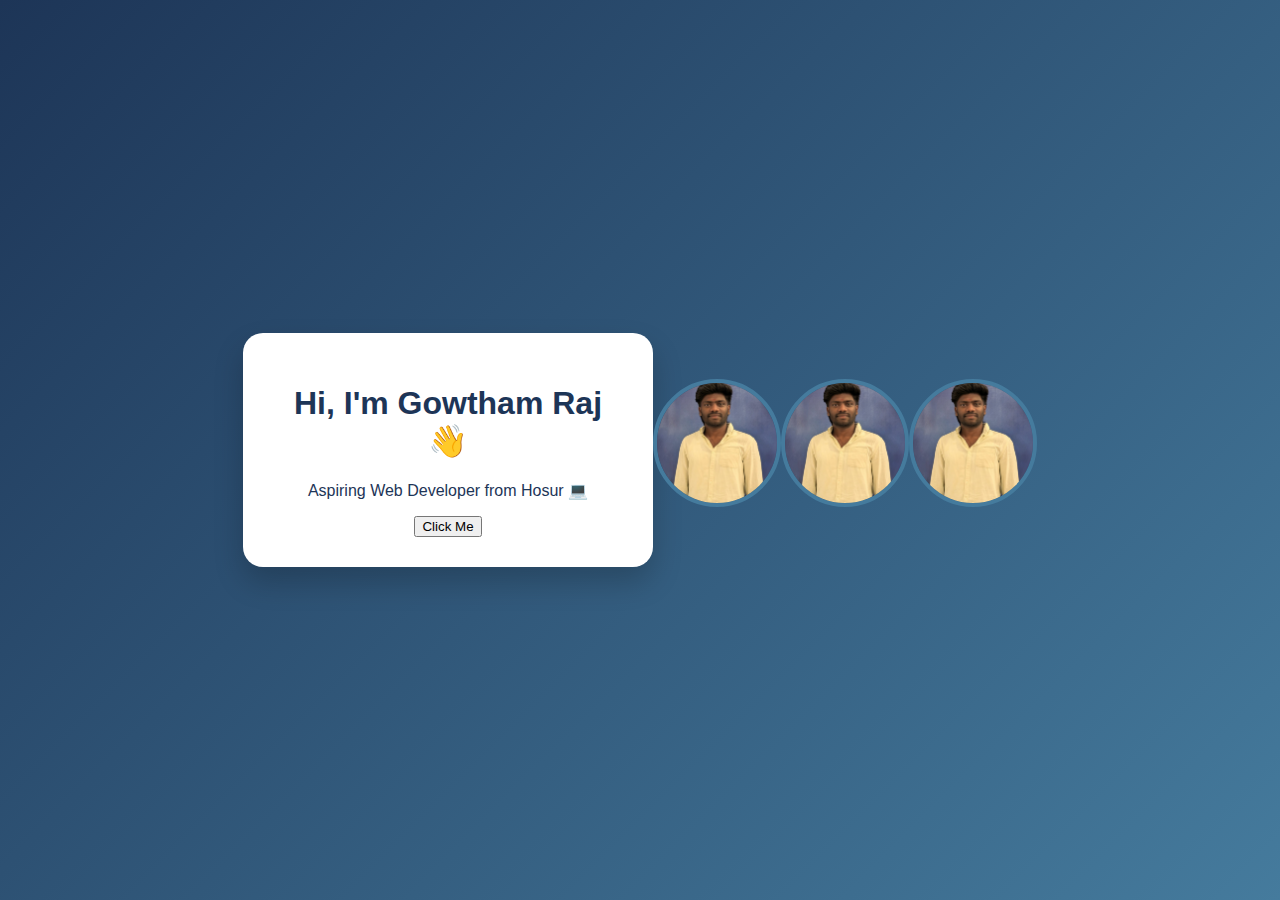
<file: index.html>
<!DOCTYPE html>
<html lang="en">
<head>
  <meta charset="UTF-8" />
  <meta name="viewport" content="width=device-width, initial-scale=1.0" />
  <title>Gowtham Raj - Web Developer</title>
  <link rel="stylesheet" href="style.css" />
</head>
<body>
  <div class="container">
    <h1>Hi, I'm Gowtham Raj 👋</h1>
    <p>Aspiring Web Developer from Hosur 💻</p>
    <button onclick="sayHi()">Click Me</button>
  </div>
 <!-- Profile Image Inside Body -->
  <img src="gowtham.jpg" alt="Gowtham Raj" class="profile-pic" />

  <script src="script.js"></script>
</body>
<img src="gowtham.jpg.jpeg" alt="Gowtham Raj" class="profile-pic" />
<img src="gowtham.jpg" alt="Gowtham Raj" class="profile-pic" />
</file>
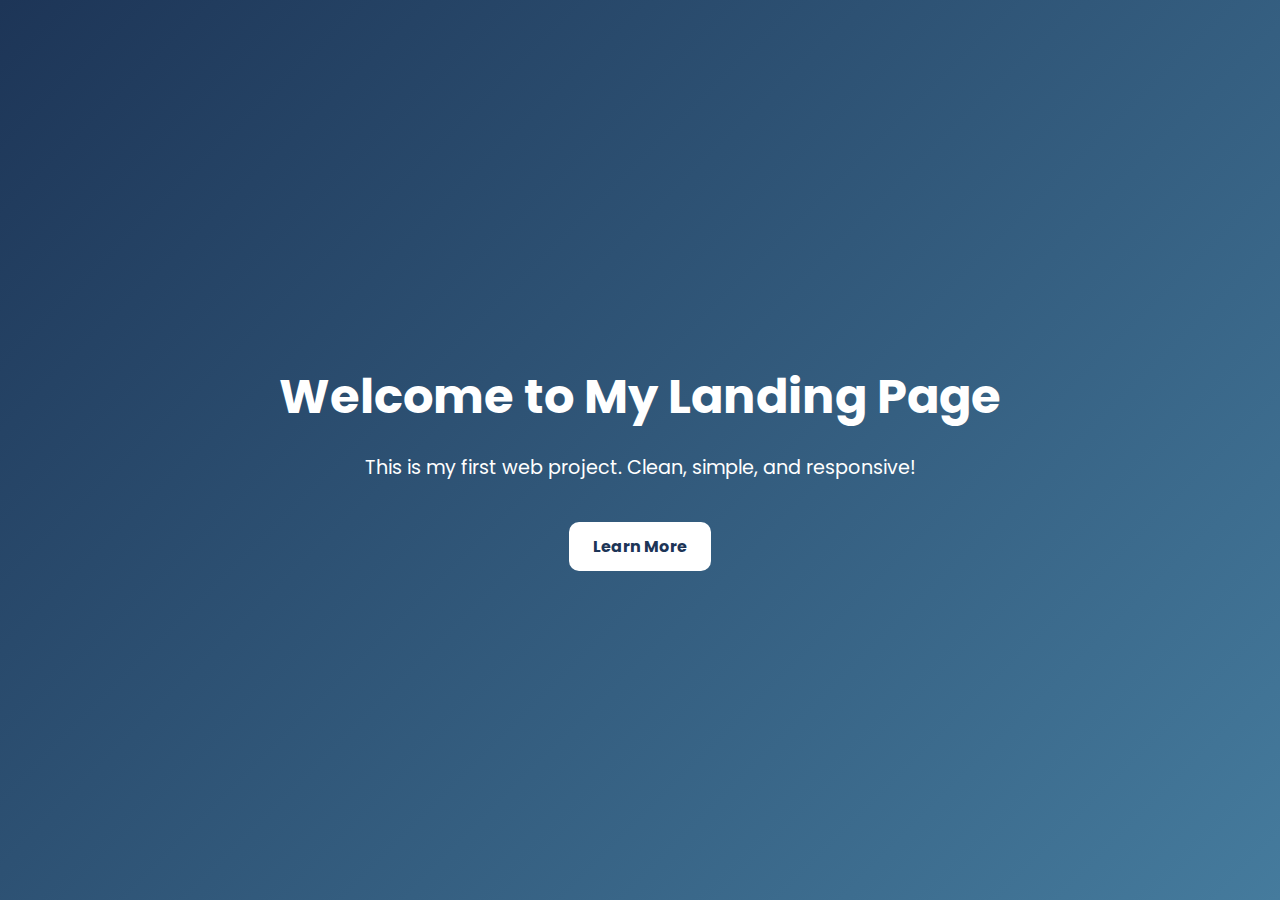
<file: landing-page/index.html>
<!DOCTYPE html>
<html lang="en">
<head>
  <meta charset="UTF-8">
  <title>Gowtham Landing Page</title>
  <link rel="stylesheet" href="style.css">
  <link href="https://fonts.googleapis.com/css2?family=Poppins:wght@500&display=swap" rel="stylesheet">
</head>
<body>
  <section class="hero">
    <div class="hero-content">
      <h1>Welcome to My Landing Page</h1>
      <p>This is my first web project. Clean, simple, and responsive!</p>
      <a href="#" class="btn">Learn More</a>
    </div>
  </section>
</body>
</html>
</file>
<file: style.css>
body {
  margin: 0;
  padding: 0;
  font-family: 'Poppins', sans-serif;
  background: linear-gradient(135deg, #1d3557, #457b9d);
  height: 100vh;
  display: flex;
  justify-content: center;
  align-items: center;
  color: white;
}

.container {
  background: white;
  color: #1d3557;
  padding: 30px;
  border-radius: 20px;
  text-align: center;
  max-width: 350px;
  box-shadow: 0 15px 30px rgba(0, 0, 0, 0.2);
  animation: fadeIn 1s ease-in-out;
}

.profile-pic {
  width: 120px;
  height: 120px;
  border-radius: 50%;
  object-fit: cover;
  margin-bottom: 15px;
  border: 4px solid #457b9d;
}

.btn {
  display: inline-block;
  margin-top: 15px;
  padding: 10px 20px;
  background: #457b9d;
  color: white;
  text-decoration: none;
  border-radius: 10px;
  transition: background 0.3s ease;
}

.btn:hover {
  background: #1d3557;
}

@keyframes fadeIn {
  from { opacity: 0; transform: translateY(-20px); }
  to { opacity: 1; transform: translateY(0); }
}
.projects {
  max-width: 700px;
  margin: 50px auto;
  text-align: center;
  padding: 10px;
}

.projects h2 {
  font-size: 28px;
  color: white;
  margin-bottom: 20px;
}

.project-card {
  background: white;
  color: #1d3557;
  margin: 15px auto;
  padding: 20px;
  border-radius: 15px;
  box-shadow: 0 10px 20px rgba(0,0,0,0.15);
  max-width: 500px;
  text-align: left;
}

.project-card h3 {
  margin: 0;
  color: #457b9d;
}

.project-card a {
  display: inline-block;
  margin-top: 10px;
  text-decoration: none;
  color: #1d3557;
  font-weight: bold;
  transition: color 0.3s;
}

.project-card a:hover {
  color: #e63946;
}
</file>
<file: landing-page/style.css>
body {
  margin: 0;
  font-family: 'Poppins', sans-serif;
}

.hero {
  background: linear-gradient(135deg, #1d3557, #457b9d);
  color: white;
  height: 100vh;
  display: flex;
  justify-content: center;
  align-items: center;
  text-align: center;
}

.hero-content h1 {
  font-size: 3em;
  margin-bottom: 20px;
}

.hero-content p {
  font-size: 1.2em;
}

.btn {
  display: inline-block;
  margin-top: 20px;
  padding: 12px 24px;
  background: white;
  color: #1d3557;
  border-radius: 10px;
  text-decoration: none;
  font-weight: bold;
  transition: background 0.3s;
}

.btn:hover {
  background: #f1f1f1;
}
</file>
